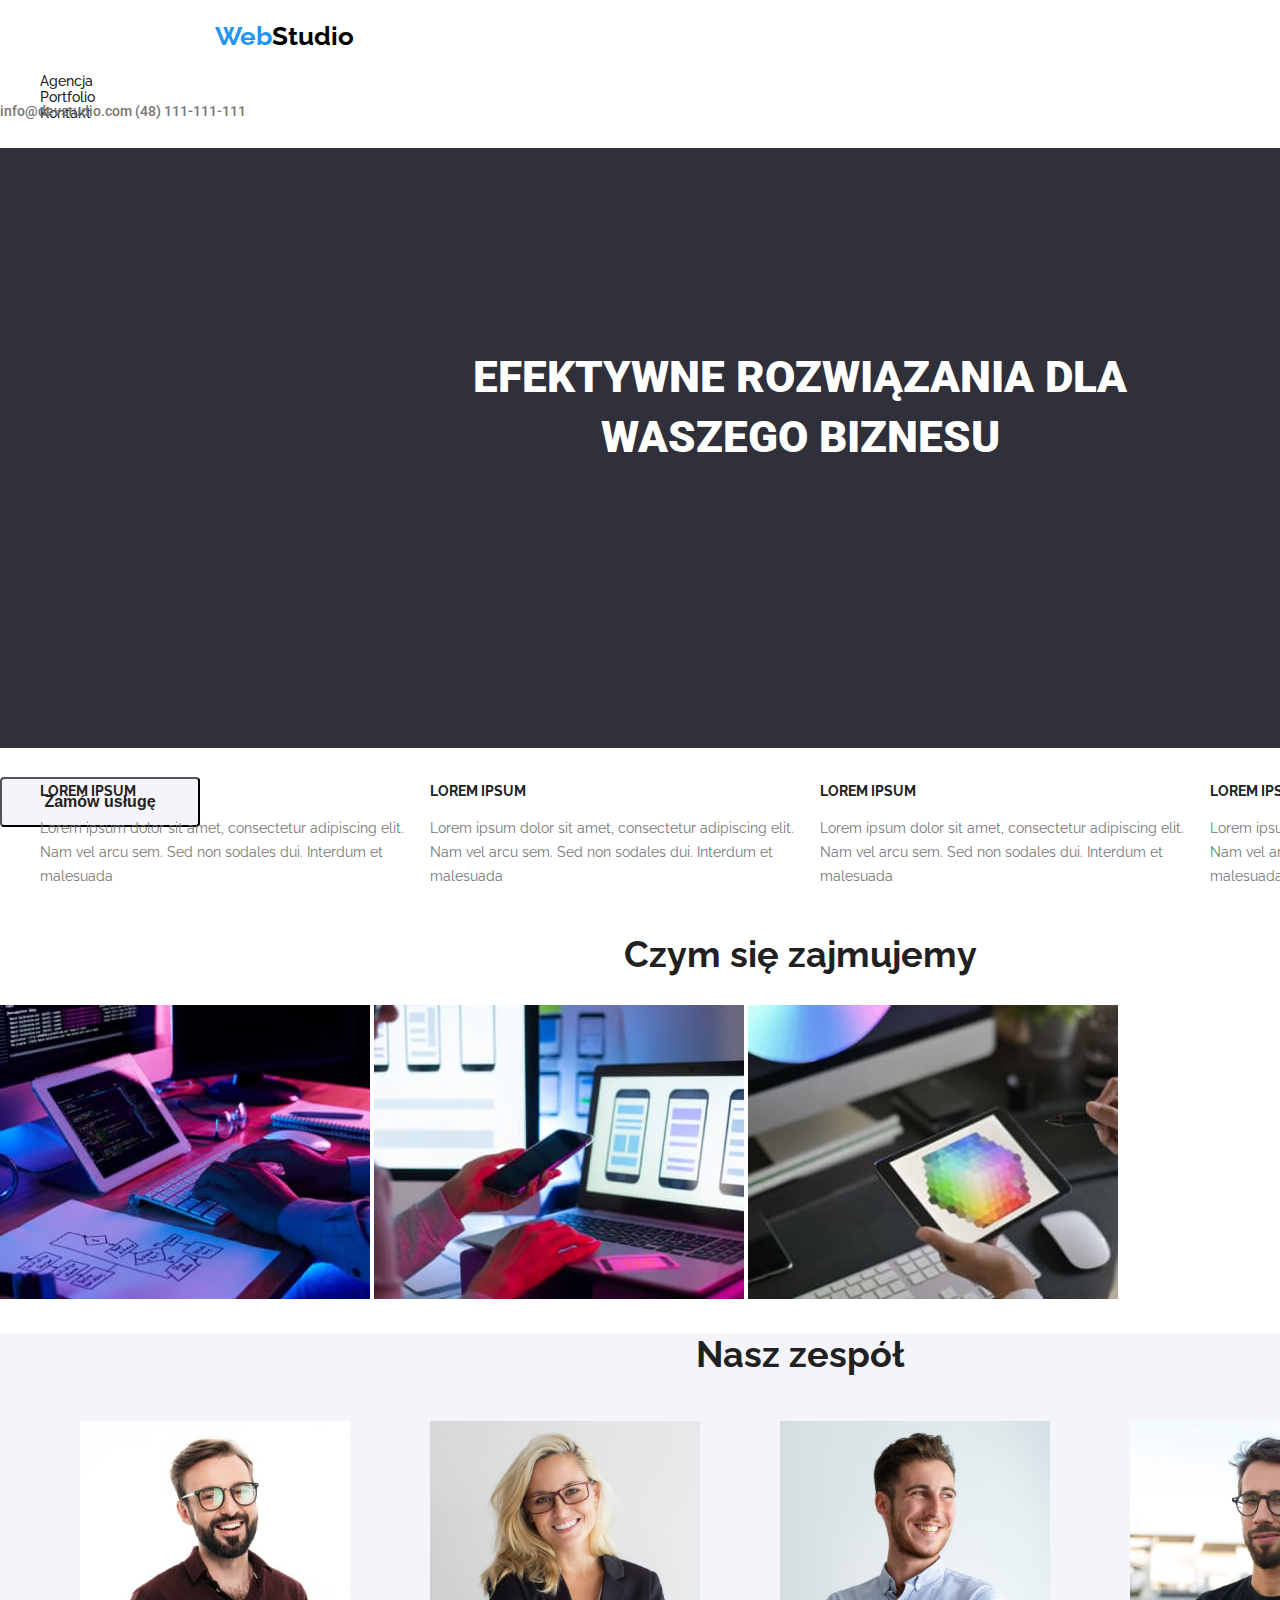
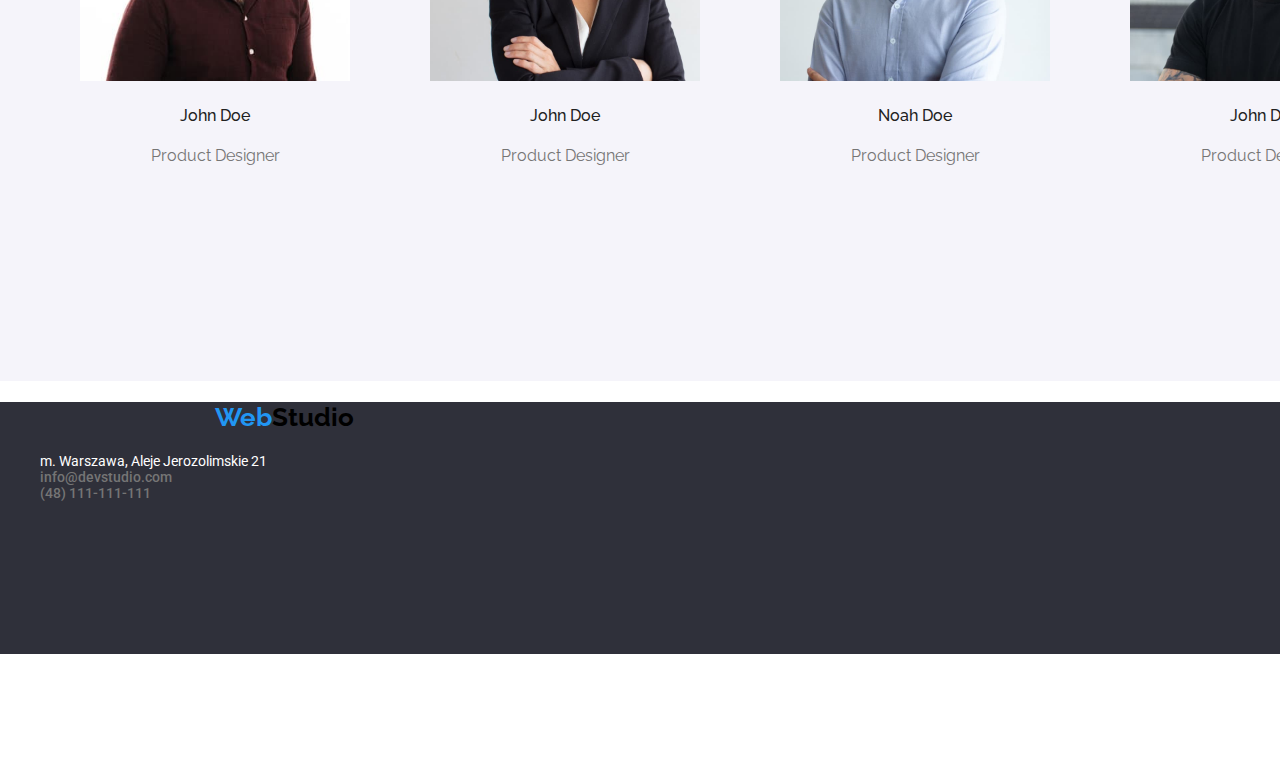
<file: index.html>
<!DOCTYPE html>
<html lang="pl">
    <head>
        <!--service information-->
        <meta charset="UTF-8" />
        <!--the most common encoding-->
        <meta http-equiv="X-UA-Compatible" content="IE=edge" />
        <meta name="viewport" content="width=device-width, initial-scale=1.0" />
        <title>Studio</title>
        <link rel="stylesheet" href="css/styles.css" />
        <link rel="preconnect" href="https://fonts.googleapis.com" />
        <link rel="preconnect" href="https://fonts.gstatic.com" crossorigin />
        <link rel="preconnect" href="https://fonts.googleapis.com" />
        <link rel="preconnect" href="https://fonts.gstatic.com" crossorigin />
        <link rel="preconnect" href="https://fonts.googleapis.com" />
        <link rel="preconnect" href="https://fonts.gstatic.com" crossorigin />
        <link
            href="https://fonts.googleapis.com/css2?family=Raleway:wght@700&family=Roboto:wght@400;500;700;900&display=swap"
            rel="stylesheet"
        />
    </head>

    <body>
        <!--content-->
        <header class="header-description">
            <div>
                <!--menu-->
                <h4>
                    <a class="webstudio" href="./index.html"
                        ><span class="highlight">Web</span>Studio</a
                    >
                </h4>
                <nav>
                    <!-- navigation to other pages -->
                    <ol class="menu-description">
                        <li>
                            <a class="link" href="./agencja.html">Agencja</a>
                        </li>
                        <li>
                            <a class="link" href="./portfolio.html"
                                >Portfolio</a
                            >
                        </li>
                        <li>
                            <a class="link" href="./kontakt.html">Kontakt</a>
                        </li>
                    </ol>
                </nav>
                <div class="contact">
                    <a class="link-2" href="mailto:info@devstudio.com"
                        >info@devstudio.com</a
                    >
                    <a class="link-2" href="tel:+48111111111"
                        >(48) 111-111-111</a
                    >
                </div>
            </div>
        </header>

        <main>
            <div class="slogan-description">
                <!--home page-->
                <h1 class="slogan">
                    EFEKTYWNE ROZWIĄZANIA DLA WASZEGO BIZNESU
                </h1>
                <!--button-->
                <button class="button-style">Zamów usługę</button>
            </div>

            <div>
                <ul class="wrapper">
                    <li>
                        <h4 class="lorem">LOREM IPSUM</h4>
                        <p class="lorem-text">
                            Lorem ipsum dolor sit amet, consectetur adipiscing
                            elit. Nam vel arcu sem. Sed non sodales dui.
                            Interdum et malesuada
                        </p>
                    </li>

                    <li>
                        <h4 class="lorem">LOREM IPSUM</h4>
                        <p class="lorem-text">
                            Lorem ipsum dolor sit amet, consectetur adipiscing
                            elit. Nam vel arcu sem. Sed non sodales dui.
                            Interdum et malesuada
                        </p>
                    </li>
                    <li>
                        <h4 class="lorem">LOREM IPSUM</h4>
                        <p class="lorem-text">
                            Lorem ipsum dolor sit amet, consectetur adipiscing
                            elit. Nam vel arcu sem. Sed non sodales dui.
                            Interdum et malesuada
                        </p>
                    </li>
                    <li>
                        <h4 class="lorem">LOREM IPSUM</h4>
                        <p class="lorem-text">
                            Lorem ipsum dolor sit amet, consectetur adipiscing
                            elit. Nam vel arcu sem. Sed non sodales dui.
                            Interdum et malesuada
                        </p>
                    </li>
                </ul>
            </div>

            <div>
                <h2 class="title-style">Czym się zajmujemy</h2>
                <img
                    src="images/img1-squoosh.jpg"
                    width="370"
                    height="294"
                    alt="work-1"
                />
                <img
                    src="images/img2-squoosh.jpg"
                    width="370"
                    height="294"
                    alt="work-2"
                />
                <img
                    src="images/img3-squoosh.jpg"
                    width="370"
                    height="294"
                    alt="work-3"
                />
            </div>

            <div class="nasz-zespol-description">
                <h2 class="title-style-2">Nasz zespół</h2>
                <ul class="wrapper">
                    <li>
                        <figure>
                            <img
                                src="images/person-1-squoosh.jpg"
                                width="270"
                                height="260"
                                alt="John-SEO"
                            />
                            <figcaption>
                                <h4 class="name">John Doe</h4>
                                <p class="job">Product Designer</p>
                            </figcaption>
                        </figure>
                    </li>

                    <li>
                        <figure>
                            <img
                                src="images/person-2-squoosh.jpg"
                                width="270"
                                height="260"
                                alt="Angela-photographer"
                            />
                            <figcaption>
                                <h4 class="name">John Doe</h4>
                                <p class="job">Product Designer</p>
                            </figcaption>
                        </figure>
                    </li>

                    <li>
                        <figure>
                            <img
                                src="images/person-3-squoosh.jpg"
                                width="270"
                                height="260"
                                alt="Mike-graphic-designer"
                            />
                            <figcaption>
                                <h4 class="name">Noah Doe</h4>
                                <p class="job">Product Designer</p>
                            </figcaption>
                        </figure>
                    </li>

                    <li>
                        <figure>
                            <img
                                src="images/person-4-squoosh.jpg"
                                width="270"
                                height="260"
                                alt="Tom-copywriter"
                            />

                            <figcaption>
                                <h4 class="name">John Doe</h4>
                                <p class="job">Product Designer</p>
                            </figcaption>
                        </figure>
                    </li>
                </ul>
            </div>
        </main>

        <footer class="footer-description">
            <!--page-footer-->
            <h4>
                <a class="webstudio" href="./index.html"
                    ><span class="highlight">Web</span>Studio</a
                >
            </h4>
            <!--logo-->
            <address>
                <!--<p class="text">m. Warszawa, Aleje Jerozolimskie 21</p>
                <br />
                <a class="text-2">info@example.com</a>
                <br />
                <a class="text-2">(48) 111-111-111</a>-->
                <div class="contact">
                    <ul>
                        <li>
                            <a class="text"
                                >m. Warszawa, Aleje Jerozolimskie 21</a
                            >
                        </li>
                        <li>
                            <a class="link-2" href="mailto:info@devstudio.com"
                                >info@devstudio.com</a
                            >
                        </li>
                        <li>
                            <a class="link-2" href="tel:+48111111111"
                                >(48) 111-111-111</a
                            >
                        </li>
                    </ul>
                </div>
            </address>
        </footer>
    </body>
</html>
</file>
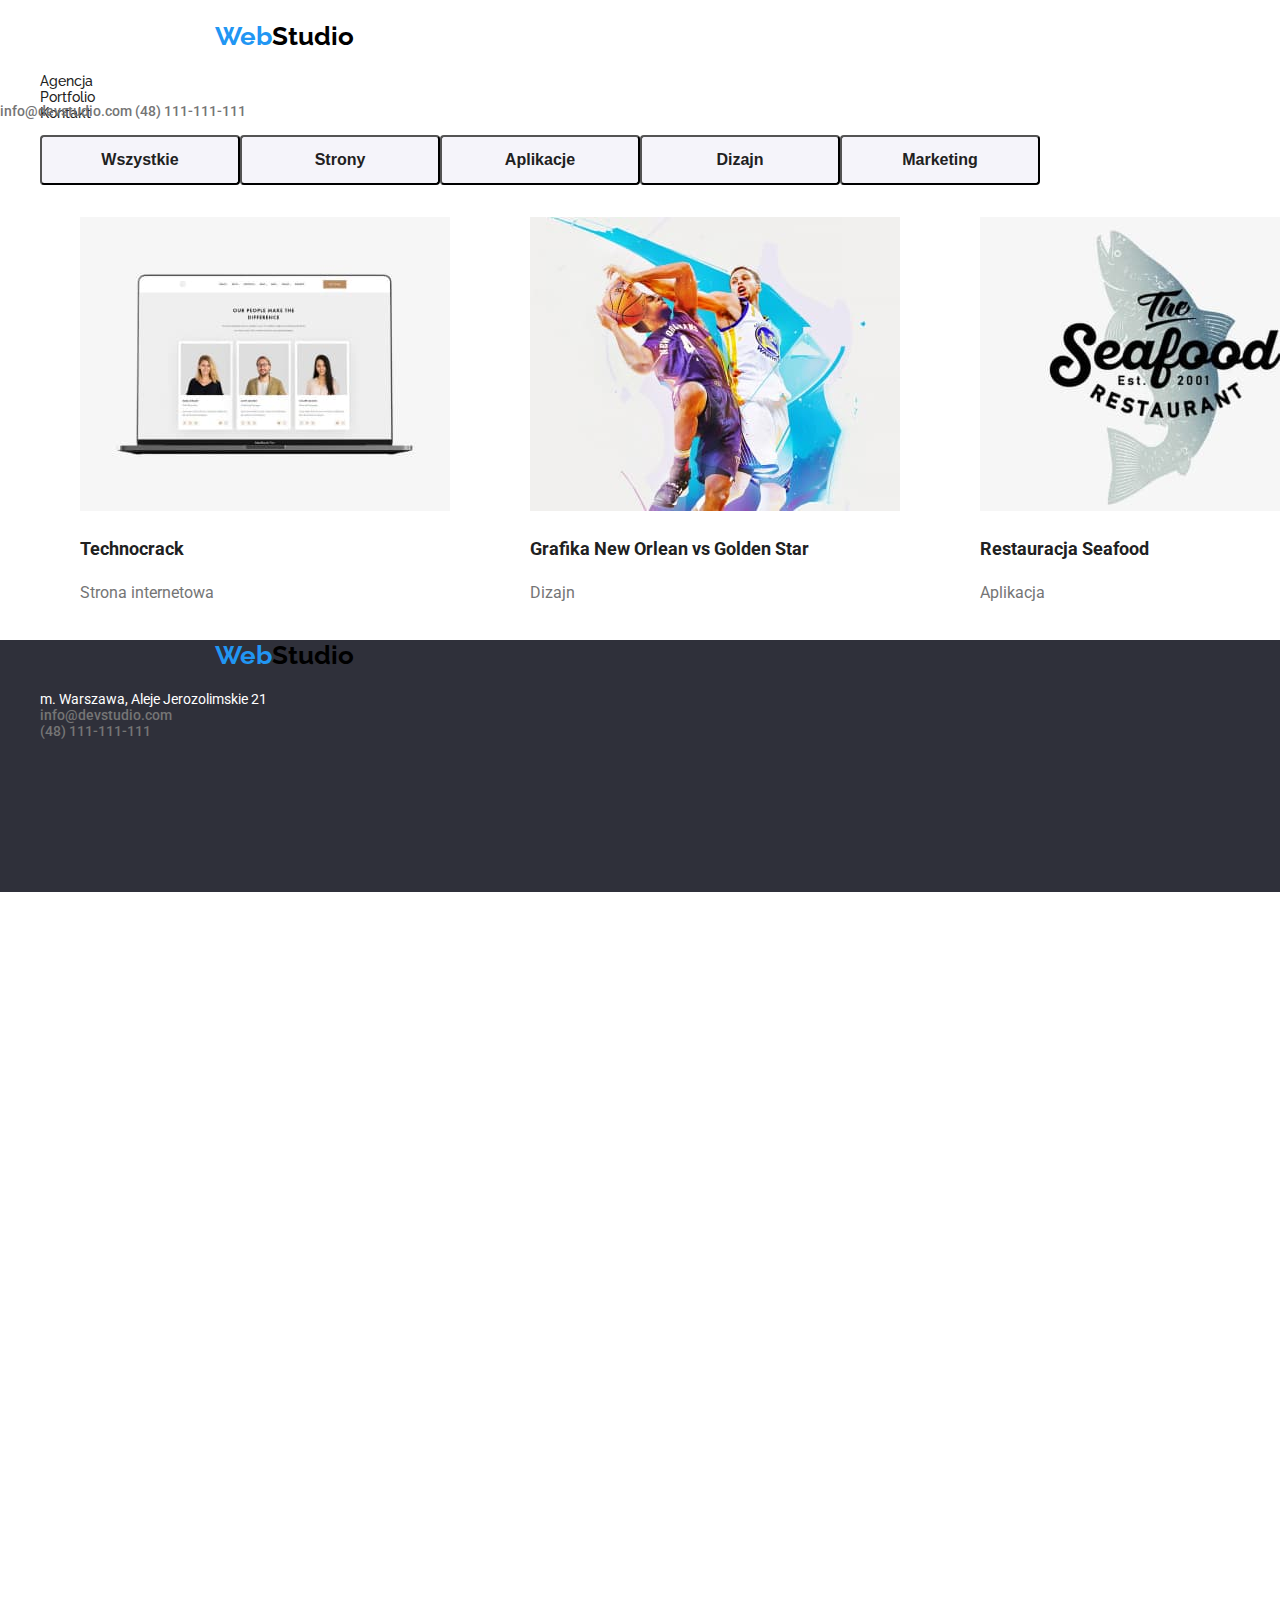
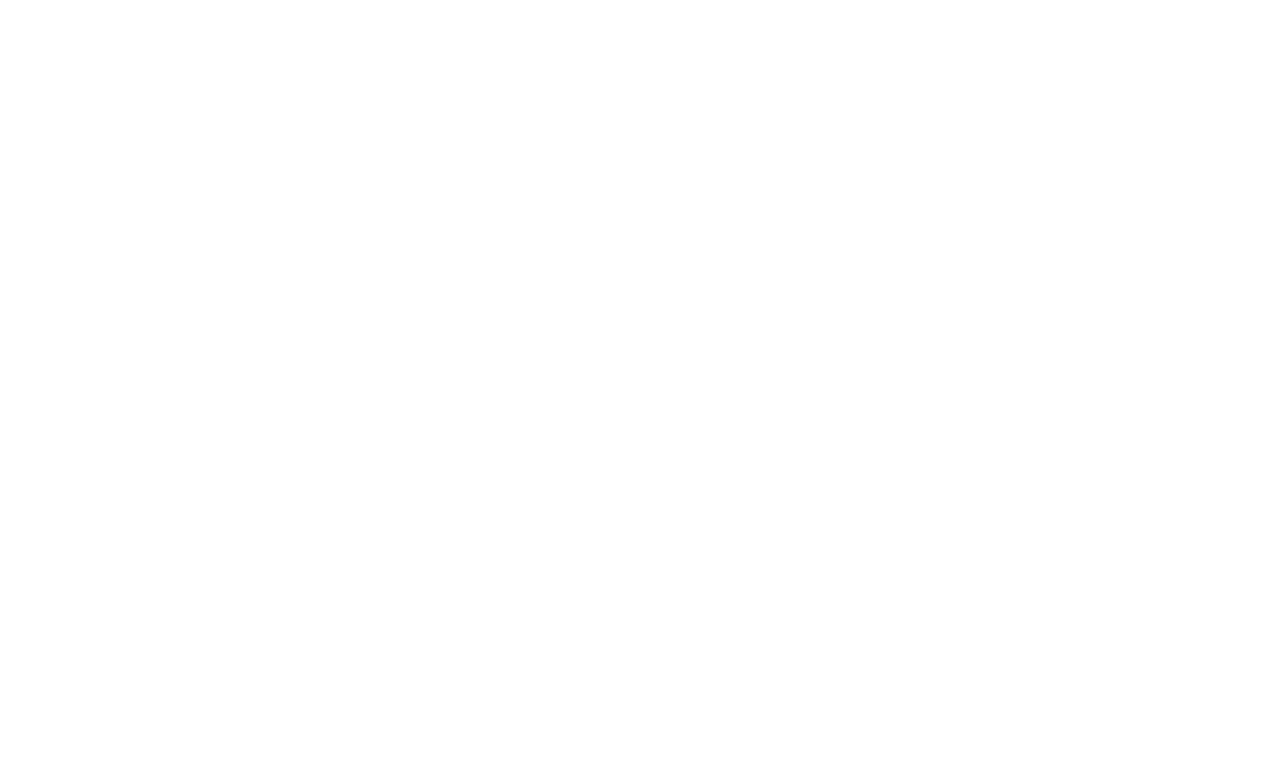
<file: portfolio.html>
<!DOCTYPE html>
<html lang="pl">
    <head>
        <!--service information-->
        <meta charset="UTF-8" />
        <!--the most common encoding-->
        <meta http-equiv="X-UA-Compatible" content="IE=edge" />
        <meta name="viewport" content="width=device-width, initial-scale=1.0" />
        <title>Portfolio</title>
        <link rel="stylesheet" href="css/styles.css" />
        <link rel="preconnect" href="https://fonts.googleapis.com" />
        <link rel="preconnect" href="https://fonts.gstatic.com" crossorigin />
        <link rel="preconnect" href="https://fonts.googleapis.com" />
        <link rel="preconnect" href="https://fonts.gstatic.com" crossorigin />
        <link
            href="https://fonts.googleapis.com/css2?family=Raleway:wght@700&family=Roboto:wght@400;500;700;900&display=swap"
            rel="stylesheet"
        />
    </head>

    <body>
        <!--content-->
        <header class="header-description">
            <div>
                <!--menu-->
                <h4>
                    <a class="webstudio" href="./index.html"
                        ><span class="highlight">Web</span>Studio</a
                    >
                </h4>
                <nav>
                    <!-- navigation to other pages -->
                    <ol class="menu-description">
                        <li>
                            <a class="link" href="./agencja.html">Agencja</a>
                        </li>
                        <li>
                            <a class="link" href="./portfolio.html"
                                >Portfolio</a
                            >
                        </li>
                        <li>
                            <a class="link" href="./kontakt.html">Kontakt</a>
                        </li>
                    </ol>
                </nav>
                <div class="contact">
                    <a class="link-2" href="mailto:info@devstudio.com"
                        >info@devstudio.com</a
                    >
                    <a class="link-2" href="tel:+48111111111"
                        >(48) 111-111-111</a
                    >
                </div>
            </div>
        </header>
        <main>
            <div>
                <!--<a href="https://www.google.com"
                    ><button class="button-style">Zamów usługę</button></a
                >-->
                <ul class="wrapper">
                    <!--buttons-->
                    <li>
                        <button class="button-style" type="button">
                            Wszystkie
                        </button>
                    </li>
                    <li>
                        <button class="button-style" type="button">
                            Strony
                        </button>
                    </li>
                    <li>
                        <button class="button-style" type="button">
                            Aplikacje
                        </button>
                    </li>
                    <li>
                        <button class="button-style" type="button">
                            Dizajn
                        </button>
                    </li>
                    <li>
                        <button class="button-style" type="button">
                            Marketing
                        </button>
                    </li>
                </ul>
            </div>

            <div>
                <ul class="wrapper">
                    <li>
                        <figure>
                            <img
                                src="images/1-technocrack-squoosh.jpg"
                                width="370"
                                height="294"
                                alt="technocrack"
                            />
                            <figcaption>
                                <h4 class="t">Technocrack</h4>
                                <p class="t-description">Strona internetowa</p>
                            </figcaption>
                        </figure>
                    </li>

                    <li>
                        <figure>
                            <img
                                src="images/2-new-orlean-squoosh.jpg"
                                width="370"
                                height="294"
                                alt="grafika-new-orlean-vs-golden-star"
                            />
                            <figcaption>
                                <h4 class="t">
                                    Grafika New Orlean vs Golden Star
                                </h4>
                                <p class="t-description">Dizajn</p>
                            </figcaption>
                        </figure>
                    </li>

                    <li>
                        <figure>
                            <img
                                src="images/3-seafood-squoosh.jpg"
                                width="370"
                                height="294"
                                alt="restauracja-seafood"
                            />
                            <figcaption>
                                <h4 class="t">Restauracja Seafood</h4>
                                <p class="t-description">Aplikacja</p>
                            </figcaption>
                        </figure>
                    </li>

                    <li>
                        <figure>
                            <img
                                src="images/4-prime-squoosh.jpg"
                                width="370"
                                height="294"
                                alt="projekt-prime"
                            />

                            <figcaption>
                                <h4 class="t">Projekt Prime</h4>
                                <p class="t-description">Marketing</p>
                            </figcaption>
                        </figure>
                    </li>

                    <li>
                        <figure>
                            <img
                                src="images/5-boxes-squoosh.jpg"
                                width="370"
                                height="294"
                                alt="projekt-boxes"
                            />

                            <figcaption>
                                <h4 class="t">Projekt Boxes</h4>
                                <p class="t-description">Aplikacja</p>
                            </figcaption>
                        </figure>
                    </li>

                    <li>
                        <figure>
                            <img
                                src="images/6-inspiration-squoosh.jpg"
                                width="370"
                                height="294"
                                alt="inspiration-has-no-borders"
                            />

                            <figcaption>
                                <h4 class="t">Inspiration has no Borders</h4>
                                <p class="t-description">Strona internetowa</p>
                            </figcaption>
                        </figure>
                    </li>

                    <li>
                        <figure>
                            <img
                                src="images/7-magazyn-squoosh.jpg"
                                width="370"
                                height="294"
                                alt="magazyn-limited-edition"
                            />

                            <figcaption>
                                <h4 class="t">Magazyn Limited Edition</h4>
                                <p class="t-description">Dizajn</p>
                            </figcaption>
                        </figure>
                    </li>

                    <li>
                        <figure>
                            <img
                                src="images/8-lab-squoosh.jpg"
                                width="370"
                                height="294"
                                alt="projekt-lab"
                            />

                            <figcaption>
                                <h4 class="t">Projekt LAB</h4>
                                <p class="t-description">Marketing</p>
                            </figcaption>
                        </figure>
                    </li>

                    <li>
                        <figure>
                            <img
                                src="images/9-business-squoosh.jpg"
                                width="370"
                                height="294"
                                alt="growing-business"
                            />

                            <figcaption>
                                <h4 class="t">Growing Business</h4>
                                <p class="t-description">Aplikacja</p>
                            </figcaption>
                        </figure>
                    </li>
                </ul>
            </div>
        </main>

        <footer class="footer-description">
            <!--page-footer-->
            <h4>
                <a class="webstudio" href="./index.html"
                    ><span class="highlight">Web</span>Studio</a
                >
            </h4>
            <!--logo-->
            <address>
                <div class="contact">
                    <ul>
                        <li>
                            <a class="text"
                                >m. Warszawa, Aleje Jerozolimskie 21</a
                            >
                        </li>
                        <li>
                            <a class="link-2" href="mailto:info@devstudio.com"
                                >info@devstudio.com</a
                            >
                        </li>
                        <li>
                            <a class="link-2" href="tel:+48111111111"
                                >(48) 111-111-111</a
                            >
                        </li>
                    </ul>
                </div>
            </address>
        </footer>
    </body>
</html>
</file>
<file: css/styles.css>
/* Będzie dotyczyć wszystkich znaczników z klasą title */
body{
    background: #ffffff;
    color:#212121
    font-family: 'Roboto', sans-serif;
    font-family: 'Raleway', sans-serif;
    
    flex-direction: row;
    width: 1600px;
    height: 2349px;
    justify-content: center;
    margin: 0 auto;
}
.wrapper{
    display: flex;
}
li{
    list-style: none;
}
.header-description{
    width: 1600px;
    height: 80px;
    background-color: #ffffff;
    display: inline;

}
.slogan-description{
    width: 1600px;
    height: 600px;
    background: #2f303a;
}
.nasz-zespol-description{
    width: 1600px;
    height: 648px;
    background: #F5F4FA;
}
.footer-description{
    width: 1600px;
    height: 252px;
    background: #2F303A;
    text-decoration: none;
}

.webstudio{
    color: black;
    text-decoration: none;
    font-family: "Raleway";
    font-weight: 700;
    font-size: 26px;
    margin: 24px 1240px 25px 215px;
}
.highlight{
    font-family: "Raleway";
    color: rgba(33, 150, 243, 1);
}

.menu-description{
    text-decoration: none;
    font-family: "Raleway";
    font-weight: 500;
    font-size: 14px;
    width: 254px;
    height: 16px;
}
.contact{
    font-weight: 500;
    font-size: 14px;
    color: #757575;
    font-family: 'Roboto', sans-serif;
    display: block;
    text-decoration: none;
    font-style: normal;
}

.slogan{
    font-family: 'Roboto', sans-serif;
    font-weight: 900;
    font-size: 44px;
    color: #ffffff;
    text-align: center;
    padding: 200px 452px 280px 452px;
    line-height: 1.36;
}
.button-style{
    background: #F5F4FA;
    width: 200px;
    height: 50px;
    border-radius: 4px;
    font-size: 16px;
    font-weight: 700;
    color: #212121;
    cursor: pointer;
    
}
.button-style:hover{
  background-color: #2196f3;
  color: #ffffff;
}
.button-style:focus{
  background-color: #2196f3;
  color: #ffffff;  
}

.lorem{
    text-decoration: Bold;
    font-size: 14px;
    font-weight: 700;
    color: #212121;
}
.lorem-text{
    font-size: 14px;
    font-weight: 400;
    color: #757575;
    line-height: 1.71;
}
h2{
    font-weight: 700;
    font-size: 36px;
    line-height: 42px;
    text-align: center;
    color: #212121;
    text-decoration: Bold;
}
.name{
    color: #212121;
    font-weight: 500;
    font-size: 16px;
    text-align: center;
}
.job{
    color: #757575;
    font-weight: 400;
    font-size: 16px;
    text-align: center;
}
.text{
    font-weight: 400;
    font-size: 14px;
    color: #ffffff;
    text-decoration: none;
}
.text-2{
    font-weight: 400;
    font-size: 16px;
    color: rgba(255, 255, 255, 0.6);
    text-decoration: none;
} 

.link{
    color: #212121;
    text-decoration: none;

    font-style: Medium;
    font-size: 14px;
    line-height: 1.17;
}
.link-2{
    text-decoration: none;
    color: #757575;
}
.link:hover{
    color: rgba(33, 150, 243, 1);
}
.link-2:hover{
    color: rgba(33, 150, 243, 1);
}
.link:focus{
    color: rgba(33, 150, 243, 1);
}
.link-2:focus{
    color: rgba(33, 150, 243, 1);
}

.t{
    color: rgba(33, 33, 33, 1);
    font-weight: 700;
    font-size: 18px;
    font-family: 'Roboto', sans-serif;
}
.t-description{
    color: rgba(117, 117, 117, 1);
    font-weight: 400;
    font-size: 16px;
    font-family: 'Roboto', sans-serif;
}
</file>
